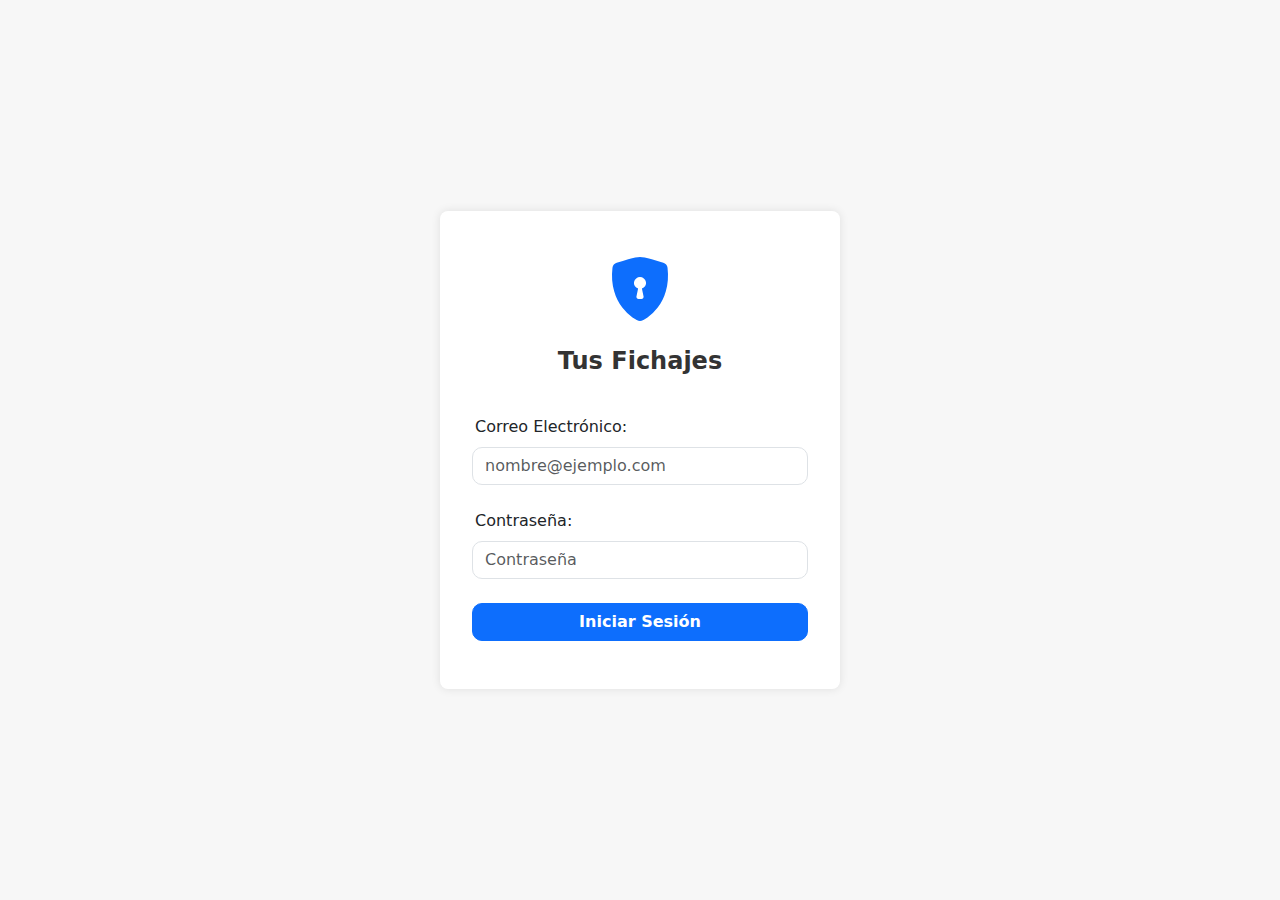
<file: index.html>
<!DOCTYPE html>
<html lang="es">
<head>
    <meta charset="UTF-8">
    <meta name="viewport" content="width=device-width, initial-scale=1.0">
    <title>Login</title>
    
    <!-- Bootstrap CSS -->
    <link href="https://cdn.jsdelivr.net/npm/bootstrap@5.3.0-alpha1/dist/css/bootstrap.min.css" rel="stylesheet">
    
    <!-- Bootstrap Iconos -->
    <link href="https://cdn.jsdelivr.net/npm/bootstrap-icons/font/bootstrap-icons.css" rel="stylesheet">

    <!-- Estilos propios -->
    <link rel="stylesheet" href="css/login.css">
</head>
<body>
    <!-- Contenedor -->
    <div class="login-container">
        <div class="icon-container">
            <i class="bi bi-shield-lock-fill"></i>
        </div>

        <!-- Titulo -->
        <h1>Tus Fichajes</h1>

        <!-- Mensaje de error o éxito -->
        <div id="message" class="alert d-none"></div>

        <!-- Formulario -->
        <form id="loginForm">
            <div class="mb-4">
                <label for="email" class="form-label">Correo Electrónico:</label>
                <input type="email" class="form-control" id="email" placeholder="nombre@ejemplo.com" required>
            </div>

            <div class="mb-4">
                <label for="password" class="form-label">Contraseña:</label>
                <input type="password" class="form-control" id="password" placeholder="Contraseña" required>
            </div>

            <div class="d-grid mb-3">
                <button type="submit" class="btn btn-primary btn-block">Iniciar Sesión</button>
            </div>
        </form>
    </div>

    <!-- Bootstrap JS -->
    <script src="https://cdn.jsdelivr.net/npm/bootstrap@5.3.0-alpha1/dist/js/bootstrap.bundle.min.js"></script>
    
    <!-- jQuery -->
    <script src="https://code.jquery.com/jquery-3.6.0.min.js"></script>

    <!-- Script personalizado -->
    <script src="js/login.js"></script>
</body>
</html>
</file>
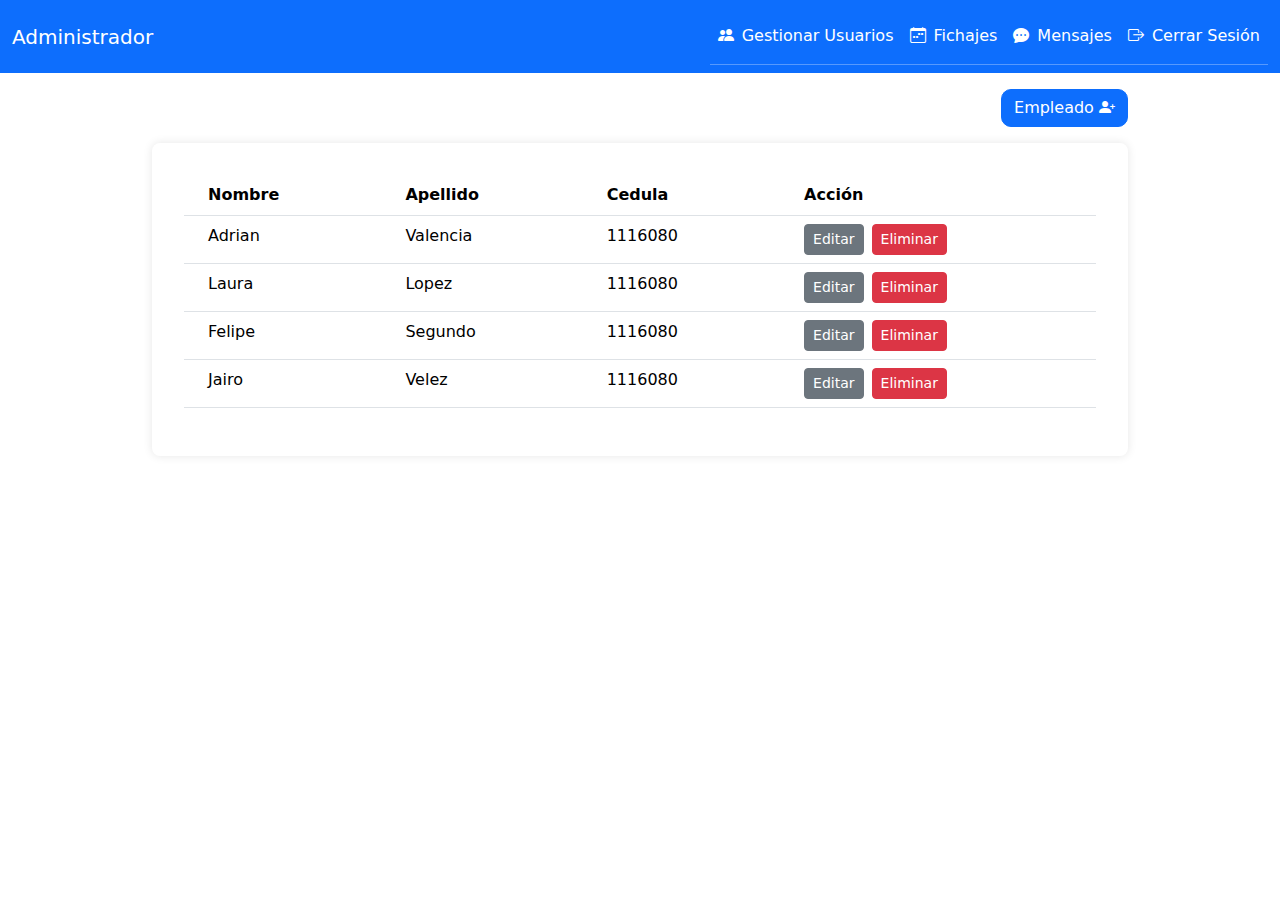
<file: admin/index.html>
<!DOCTYPE html>
<html lang="es">
<head>
    <meta charset="UTF-8">
    <meta name="viewport" content="width=device-width, initial-scale=1.0">
    <title>Administrar Usuarios</title>
    
    <!-- Bootstrap CSS -->
    <link href="https://cdn.jsdelivr.net/npm/bootstrap@5.3.0-alpha1/dist/css/bootstrap.min.css" rel="stylesheet">
    
    <!-- Bootstrap Icons -->
    <link href="https://cdn.jsdelivr.net/npm/bootstrap-icons/font/bootstrap-icons.css" rel="stylesheet">

    <!-- Estilos propios -->
    <link rel="stylesheet" href="../css/stye.css">

</head>
<body>

    <!-- Menú de navegación -->
    <nav class="navbar navbar-expand-lg navbar-dark bg-primary">
        <div class="container-fluid">
            <a class="navbar-brand" href="#">Administrador</a>
            <button class="navbar-toggler" type="button" data-bs-toggle="collapse" data-bs-target="#navbarNav" aria-controls="navbarNav" aria-expanded="false" aria-label="Toggle navigation">
                <span class="navbar-toggler-icon"></span>
            </button>
            <div class="collapse navbar-collapse" id="navbarNav">
                <ul class="navbar-nav ms-auto">
                    <li class="nav-item">
                        <a class="nav-link" href="index.html">
                            <i class="bi bi-people-fill"></i> Gestionar Usuarios
                        </a>
                    </li>
                    <li class="nav-item">
                        <a class="nav-link" href="tablafichajes.html">
                            <i class="bi bi-calendar-week"></i> Fichajes
                        </a>
                    </li>
                    <li class="nav-item">
                        <a class="nav-link" href="../mensajes.html">
                            <i class="bi bi-chat-dots-fill"></i> Mensajes
                        </a>
                    </li>
                    <li class="nav-item">
                        <a class="nav-link" href="#">
                            <i class="bi bi-box-arrow-right"></i> Cerrar Sesión
                        </a>
                    </li>
                </ul>
            </div>
        </div>
    </nav>

    <!-- Contenedor principal -->
    <div class="container">
        <!-- Botón Crear Empleado -->
        <div class="mt-3 mb-3 text-end">
            <button type="button" class="btn btn-primary btn-custom" data-bs-toggle="modal" data-bs-target="#crearUsuarioModal">
                Empleado <i class="bi bi-person-plus-fill"></i> 
            </button>
        </div>

        <!-- Tabla de Empleados -->
        <div class="table-container">
            <div class="table-responsive">
                <table class="table table-hover">
                    <thead>
                        <tr>
                            <th>Nombre</th>
                            <th>Apellido</th>
                            <th>Cedula</th>
                            <th>Acción</th>
                        </tr>
                    </thead>
                    <tbody>
                        <!-- Ejemplo de empleados -->
                        <tr>
                            <td>Adrian</td>
                            <td>Valencia</td>
                            <td>1116080</td>
                            <td>
                                <div class="d-flex gap-2">
                                    <button class="btn btn-secondary btn-sm" data-bs-toggle="modal" data-bs-target="#editarUsuarioModal">Editar</button>
                                    <button class="btn btn-danger btn-sm">Eliminar</button>
                                </div>
                            </td>
                        </tr>
                        <tr>
                            <td>Laura</td>
                            <td>Lopez</td>
                            <td>1116080</td>
                            <td>
                                <div class="d-flex gap-2">
                                    <button class="btn btn-secondary btn-sm" data-bs-toggle="modal" data-bs-target="#editarUsuarioModal">Editar</button>
                                    <button class="btn btn-danger btn-sm">Eliminar</button>
                                </div>
                            </td>
                        </tr>
                        <tr>
                            <td>Felipe</td>
                            <td>Segundo</td>
                            <td>1116080</td>
                            <td>
                                <div class="d-flex gap-2">
                                    <button class="btn btn-secondary btn-sm" data-bs-toggle="modal" data-bs-target="#editarUsuarioModal">Editar</button>
                                    <button class="btn btn-danger btn-sm">Eliminar</button>
                                </div>
                            </td>
                        </tr>
                        <tr>
                            <td>Jairo</td>
                            <td>Velez</td>
                            <td>1116080</td>
                            <td>
                                <div class="d-flex gap-2">
                                    <button class="btn btn-secondary btn-sm" data-bs-toggle="modal" data-bs-target="#editarUsuarioModal">Editar</button>
                                    <button class="btn btn-danger btn-sm">Eliminar</button>
                                </div>
                            </td>
                        </tr>
                    </tbody>
                </table>
            </div>
        </div>
    </div>

    <!-- Modal para Crear Usuario -->
    <div class="modal fade" id="crearUsuarioModal" tabindex="-1" aria-labelledby="crearUsuarioModalLabel" aria-hidden="true">
        <div class="modal-dialog">
            <div class="modal-content">
                <div class="modal-header">
                    <h5 class="modal-title" id="crearUsuarioModalLabel">Crear Empleado</h5>
                    <button type="button" class="btn-close" data-bs-dismiss="modal" aria-label="Close"></button>
                </div>
                <div class="modal-body">
                    <form>
                        <div class="mb-3">
                            <label for="nombre" class="form-label">Nombre</label>
                            <input type="text" class="form-control" id="nombre" required>
                        </div>
                        <div class="mb-3">
                            <label for="apellido" class="form-label">Apellido</label>
                            <input type="text" class="form-control" id="apellido" required>
                        </div>
                        <div class="mb-3">
                            <label for="correo" class="form-label">Cedula</label>
                            <input type="email" class="form-control" id="correo" required>
                        </div>
                        <div class="mb-3">
                            <label for="correo" class="form-label">Correo Electrónico</label>
                            <input type="email" class="form-control" id="correo" required>
                        </div>
                        <div class="mb-3">
                            <label for="correo" class="form-label">Teléfono</label>
                            <input type="email" class="form-control" id="correo" required>
                        </div>
                        <button type="submit" class="btn btn-primary btn-block w-100">Crear</button>
                    </form>
                </div>
            </div>
        </div>
    </div>

    <!-- Modal para Editar Usuario -->
    <div class="modal fade" id="editarUsuarioModal" tabindex="-1" aria-labelledby="editarUsuarioModalLabel" aria-hidden="true">
        <div class="modal-dialog">
            <div class="modal-content">
                <div class="modal-header">
                    <h5 class="modal-title" id="editarUsuarioModalLabel">Editar Empleado</h5>
                    <button type="button" class="btn-close" data-bs-dismiss="modal" aria-label="Close"></button>
                </div>
                <div class="modal-body">
                    <form>
                        <div class="mb-3">
                            <label for="editNombre" class="form-label">Nombre</label>
                            <input type="text" class="form-control" id="editNombre" required>
                        </div>
                        <div class="mb-3">
                            <label for="editApellido" class="form-label">Apellido</label>
                            <input type="text" class="form-control" id="editApellido" required>
                        </div>
                        <div class="mb-3">
                            <label for="editCedula" class="form-label">Cedula</label>
                            <input type="number" class="form-control" id="editCedula" required>
                        </div>
                        <div class="mb-3">
                            <label for="editCedula" class="form-label">Correo Electrónico</label>
                            <input type="number" class="form-control" id="editCedula" required>
                        </div>
                        
                        <div class="mb-3">
                            <label for="editCedula" class="form-label">Teléfono</label>
                            <input type="number" class="form-control" id="editCedula" required>
                        </div>
                        <button type="submit" class="btn btn-warning btn-block w-100">Guardar Cambios</button>
                    </form>
                </div>
            </div>
        </div>
    </div>

    <!-- Bootstrap JS -->
    <script src="https://cdn.jsdelivr.net/npm/bootstrap@5.3.0-alpha1/dist/js/bootstrap.bundle.min.js"></script>
</body>
</html>
</file>
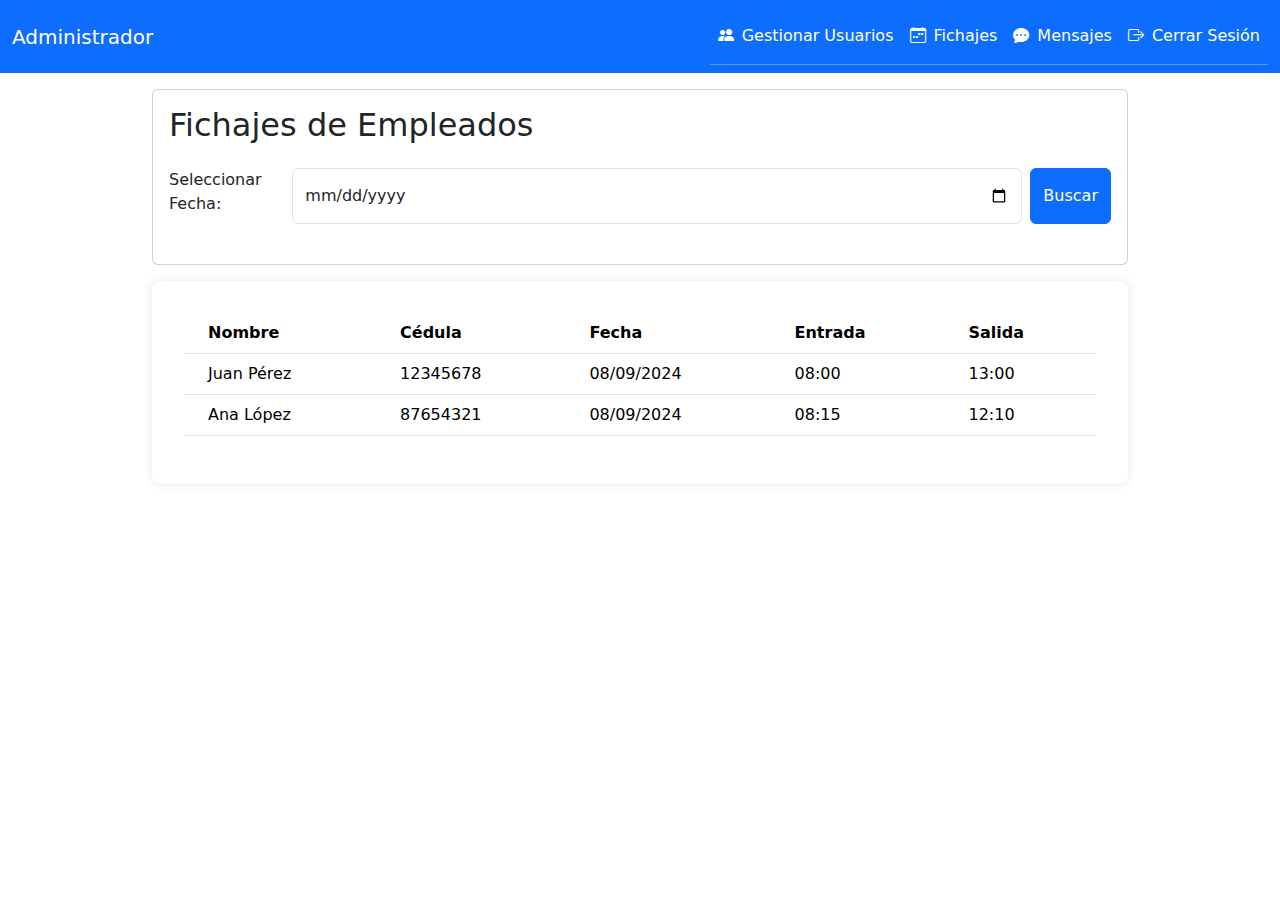
<file: admin/tablafichajes.html>
<!DOCTYPE html>
<html lang="es">
<head>
    <meta charset="UTF-8">
    <meta name="viewport" content="width=device-width, initial-scale=1.0">
    <title>Fichajes</title>
    
    <!-- Bootstrap CSS -->
    <link href="https://cdn.jsdelivr.net/npm/bootstrap@5.3.0-alpha1/dist/css/bootstrap.min.css" rel="stylesheet">
    
    <!-- Bootstrap Icons -->
    <link href="https://cdn.jsdelivr.net/npm/bootstrap-icons/font/bootstrap-icons.css" rel="stylesheet">

    <!-- Estilos propios -->
    <link rel="stylesheet" href="../css/stye.css">

</head>
<body>

    <!-- Menú de navegación -->
    <nav class="navbar navbar-expand-lg navbar-dark bg-primary">
        <div class="container-fluid">
            <a class="navbar-brand" href="#">Administrador</a>
            <button class="navbar-toggler" type="button" data-bs-toggle="collapse" data-bs-target="#navbarNav" aria-controls="navbarNav" aria-expanded="false" aria-label="Toggle navigation">
                <span class="navbar-toggler-icon"></span>
            </button>
            <div class="collapse navbar-collapse" id="navbarNav">
                <ul class="navbar-nav ms-auto">
                    <li class="nav-item">
                        <a class="nav-link" href="index.html">
                            <i class="bi bi-people-fill"></i> Gestionar Usuarios
                        </a>
                    </li>
                    <li class="nav-item">
                        <a class="nav-link" href="tablafichajes.html">
                            <i class="bi bi-calendar-week"></i> Fichajes
                        </a>
                    </li>
                    <li class="nav-item">
                        <a class="nav-link" href="../mensajes.html">
                            <i class="bi bi-chat-dots-fill"></i> Mensajes
                        </a>
                    </li>
                    <li class="nav-item">
                        <a class="nav-link" href="#">
                            <i class="bi bi-box-arrow-right"></i> Cerrar Sesión
                        </a>
                    </li>
                </ul>
            </div>
        </div>
    </nav>

    <!-- Contenedor principal -->
    <div class="container mt-3">
        
        <div class="card mb-3">
            <div class="card-body">
                <h2 class="mb-4">Fichajes de Empleados</h2>

                <!-- Formulario de fecha -->
                <form class="form-inline">
                    <label for="fecha" class="form-label">Seleccionar Fecha:</label>
                    <input type="date" id="fecha" name="fecha" class="form-control">
                    <button type="submit" class="btn btn-primary">Buscar</button>
                </form>
            </div>
        </div>

        <!-- Tabla responsive -->
        <div class="table-container">
            <div class="table-responsive">
            <table class="table table-hover">
                <thead>
                    <tr>
                        <th>Nombre</th>
                        <th>Cédula</th>
                        <th>Fecha</th>
                        <th>Entrada</th>
                        <th>Salida</th>
                    </tr>
                </thead>
                <tbody>
                    <tr>
                        <td>Juan Pérez</td>
                        <td>12345678</td>
                        <td>08/09/2024</td>
                        <td>08:00</td>
                        <td>13:00</td>
                    </tr>
                    <tr>
                        <td>Ana López</td>
                        <td>87654321</td>
                        <td>08/09/2024</td>
                        <td>08:15</td>
                        <td>12:10</td>
                    </tr>
                </tbody>
            </table>
            </div>
        </div>
    </div>


    <!-- Bootstrap JS -->
    <script src="https://cdn.jsdelivr.net/npm/bootstrap@5.3.0-alpha1/dist/js/bootstrap.bundle.min.js"></script>
</body>
</html>
</file>
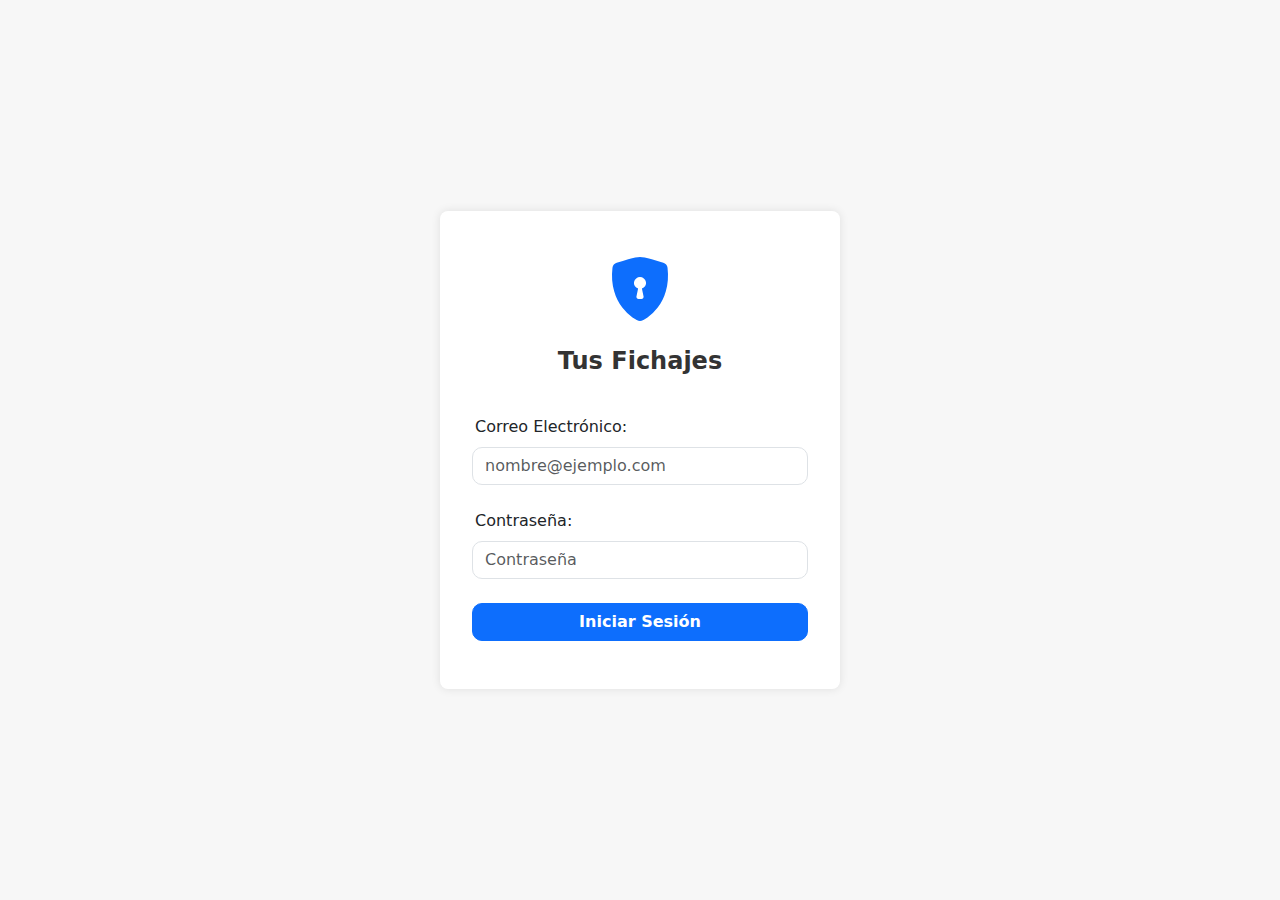
<file: empleado/horas.html>
<!DOCTYPE html>
<html lang="es">
<head>
    <meta charset="UTF-8">
    <meta name="viewport" content="width=device-width, initial-scale=1.0">
    <title>Horas</title>
    
    <!-- Bootstrap CSS -->
    <link href="https://cdn.jsdelivr.net/npm/bootstrap@5.3.0-alpha1/dist/css/bootstrap.min.css" rel="stylesheet">
    
    <!-- Bootstrap Icons -->
    <link href="https://cdn.jsdelivr.net/npm/bootstrap-icons/font/bootstrap-icons.css" rel="stylesheet">

    <!-- Estilos propios -->
    <link rel="stylesheet" href="../css/stye.css">

</head>
<body>

    <!-- Menú de navegación -->
    <nav class="navbar navbar-expand-lg navbar-dark bg-primary">
        <div class="container-fluid">
            <a class="navbar-brand" href="#">Empleado</a>
            <button class="navbar-toggler" type="button" data-bs-toggle="collapse" data-bs-target="#navbarNav" aria-controls="navbarNav" aria-expanded="false" aria-label="Toggle navigation">
                <span class="navbar-toggler-icon"></span>
            </button>
            <div class="collapse navbar-collapse" id="navbarNav">
                <ul class="navbar-nav ms-auto">
                    <li class="nav-item">
                        <a class="nav-link" href="index.html">
                            <i class="bi bi-box-arrow-in-up"></i> Fichar
                        </a>
                    </li>
                    <li class="nav-item">
                        <a class="nav-link" href="horas.html">
                            <i class="bi bi-calendar-week"></i> Horas
                        </a>
                    </li>
                    <li class="nav-item">
                        <a class="nav-link" href="perfil.html">
                            <i class="bi bi-person-square"></i> Mi perfil
                        </a>
                    </li>
                    <li class="nav-item">
                        <a class="nav-link" href="../mensajes.html">
                            <i class="bi bi-chat-dots-fill"></i> mensajes
                        </a>
                    </li>
                    <li class="nav-item">
                        <a class="nav-link" href="#">
                            <i class="bi bi-box-arrow-right"></i> Cerrar Sesión
                        </a>
                    </li>
                </ul>
            </div>
        </div>
    </nav>

    <!-- Contenedor principal -->
    <div class="container mt-3">
        <!-- Resumen del mes -->
        <div class="card mb-3">
            <div class="card-body">
                <h2 class="mb-3">Recuento de Horas Trabajadas</h2>
                <p><b>Mes:</b> <span id="mes-actual"></span></p>
                <p><b>Total de Horas:</b> <span id="total-horas">0</span></p>
            </div>
        </div>

        <!-- Tabla responsive -->
        <div class="table-container">
            <div class="table-responsive">
                <table class="table table-hover">
                    <thead>
                        <tr>
                            <th>Fecha</th>
                            <th>Hora Entrada</th>
                            <th>Hora Salida</th>
                            <th>Horas Trabajadas</th>
                        </tr>
                    </thead>
                    <tbody>
                    </tbody>
                </table>
            </div>
        </div>
    </div>

    <!-- Bootstrap JS -->
    <script src="https://cdn.jsdelivr.net/npm/bootstrap@5.3.0-alpha1/dist/js/bootstrap.bundle.min.js"></script>
    
    <!-- jQuery -->
    <script src="https://code.jquery.com/jquery-3.6.0.min.js"></script>
    
    <!-- Script personalizado -->
    <script src="../js/empleado/horas.js"></script>
    <script src="../js/cerrarsesion.js"></script>
</body>
</html>
</file>
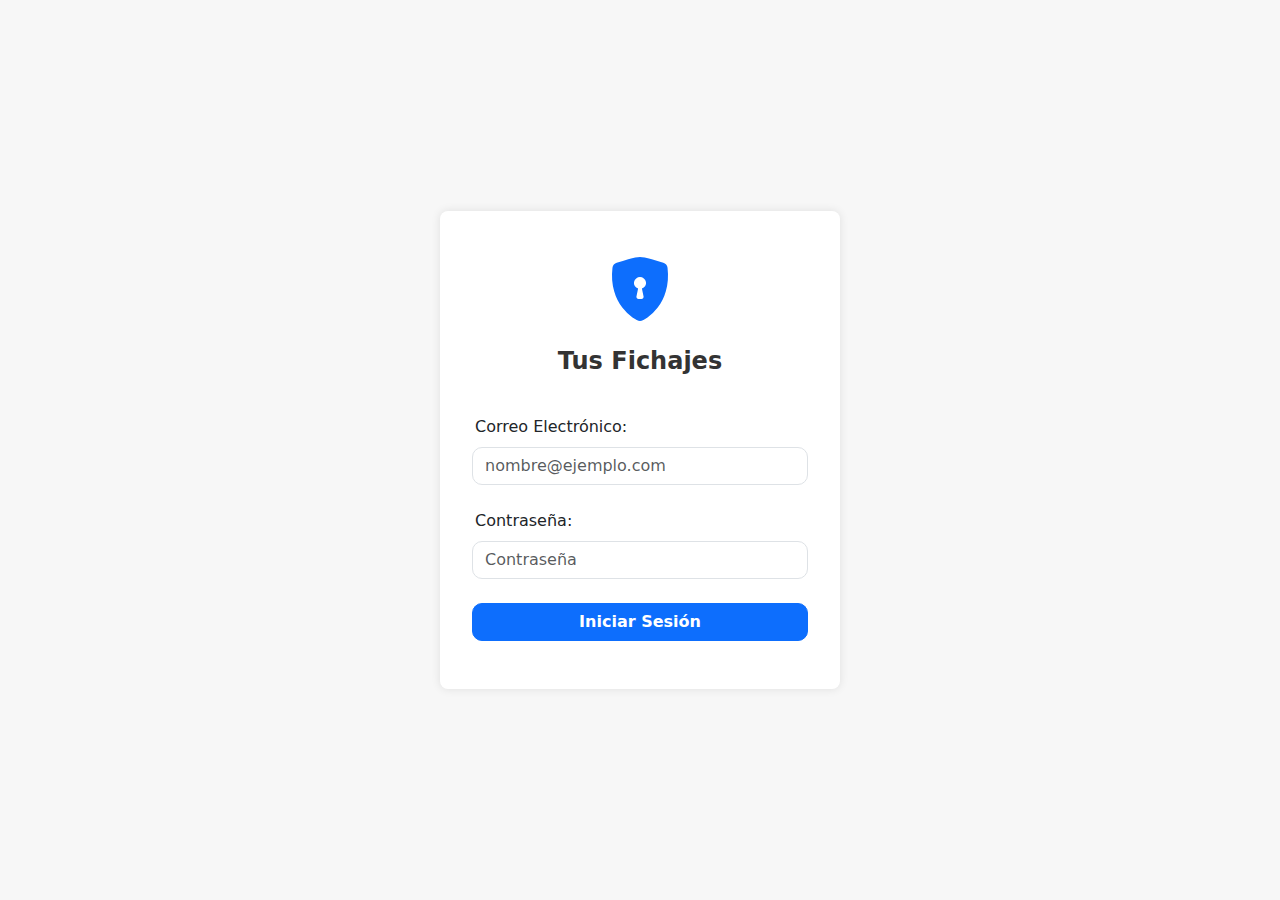
<file: empleado/perfil.html>
<!DOCTYPE html>
<html lang="es">
<head>
    <meta charset="UTF-8">
    <meta name="viewport" content="width=device-width, initial-scale=1.0">
    <title>Mi Perfil</title>
    
    <!-- Bootstrap CSS -->
    <link href="https://cdn.jsdelivr.net/npm/bootstrap@5.3.0-alpha1/dist/css/bootstrap.min.css" rel="stylesheet">
    
    <!-- Bootstrap Icons -->
    <link href="https://cdn.jsdelivr.net/npm/bootstrap-icons/font/bootstrap-icons.css" rel="stylesheet">

    <!-- Estilos propios -->
    <link rel="stylesheet" href="../css/stye.css">

</head>
<body>

    <!-- Menú de navegación -->
    <nav class="navbar navbar-expand-lg navbar-dark bg-primary">
        <div class="container-fluid">
            <a class="navbar-brand" href="#">Empleado</a>
            <button class="navbar-toggler" type="button" data-bs-toggle="collapse" data-bs-target="#navbarNav" aria-controls="navbarNav" aria-expanded="false" aria-label="Toggle navigation">
                <span class="navbar-toggler-icon"></span>
            </button>
            <div class="collapse navbar-collapse" id="navbarNav">
                <ul class="navbar-nav ms-auto">
                    <li class="nav-item">
                        <a class="nav-link" href="index.html">
                            <i class="bi bi-box-arrow-in-up"></i> Fichar
                        </a>
                    </li>
                    <li class="nav-item">
                        <a class="nav-link" href="horas.html">
                            <i class="bi bi-calendar-week"></i> Horas
                        </a>
                    </li>
                    <li class="nav-item">
                        <a class="nav-link" href="perfil.html">
                            <i class="bi bi-person-square"></i> Mi perfil
                        </a>
                    </li>
                    <li class="nav-item">
                        <a class="nav-link" href="../mensajes.html">
                            <i class="bi bi-chat-dots-fill"></i> mensajes
                        </a>
                    </li>
                    <li class="nav-item">
                        <a class="nav-link" href="#">
                            <i class="bi bi-box-arrow-right"></i> Cerrar Sesión
                        </a>
                    </li>
                </ul>
            </div>
        </div>
    </nav>

    <!-- Contenedor principal -->
    <div class="container mt-3">
        <div class="card p-3">
            <!-- Información del perfil -->
            <div class="card-body">
                <h2 class="card-title mb-4 text-center"><i class="bi bi-person-square"></i> Mi Perfil</h2>
        
                <!-- Card para cada sección de información del perfil -->
                <div class="card mb-3">
                    <div class="card-body">
                        <p class="mb-0"><b>Nombre:</b> Juan Pérez</p>
                    </div>
                </div>
        
                <div class="card mb-3">
                    <div class="card-body">
                        <p class="mb-0"><b>Apellido:</b> Pérez</p>
                    </div>
                </div>
        
                <div class="card mb-3">
                    <div class="card-body">
                        <p class="mb-0"><b>Correo:</b> juanpe@gmail.com</p>
                    </div>
                </div>
        
                <div class="card mb-3">
                    <div class="card-body">
                        <p class="mb-0"><b>Teléfono:</b> +12345678</p>
                    </div>
                </div>
        
                <div class="card mb-3">
                    <div class="card-body">
                        <p class="mb-0"><b>Cédula:</b> 12345678</p>
                    </div>
                </div>
        
                <!-- Botón de editar perfil -->
                <div class="text-center">
                    <button class="btn btn-primary mt-3" data-bs-toggle="modal" data-bs-target="#editProfileModal">
                        <i class="bi bi-pencil-fill"></i> Editar
                    </button>
                </div>
            </div>
        </div>        
    </div>

    <!-- Modal para editar perfil -->
    <div class="modal fade" id="editProfileModal" tabindex="-1" aria-labelledby="editProfileModalLabel" aria-hidden="true">
        <div class="modal-dialog">
            <div class="modal-content">
                <div class="modal-header">
                    <h5 class="modal-title" id="editProfileModalLabel">Editar Perfil</h5>
                    <button type="button" class="btn-close" data-bs-dismiss="modal" aria-label="Close"></button>
                </div>
                <div class="modal-body">
                    <form>
                        <div class="mb-3">
                            <label for="nombre" class="form-label">Nombre</label>
                            <input type="text" class="form-control" id="nombre" value="Juan">
                        </div>
                        <div class="mb-3">
                            <label for="apellido" class="form-label">Apellido</label>
                            <input type="text" class="form-control" id="apellido" value="Pérez">
                        </div>
                        <div class="mb-3">
                            <label for="correo" class="form-label">Correo Electrónico</label>
                            <input type="email" class="form-control" id="correo" value="juan.perez@example.com">
                        </div>
                        <div class="mb-3">
                            <label for="telefono" class="form-label">Teléfono</label>
                            <input type="tel" class="form-control" id="telefono" value="+123456789">
                        </div>
                        <div class="mb-3">
                            <label for="cedula" class="form-label">Cédula</label>
                            <input type="text" class="form-control" id="cedula" value="12345678">
                        </div>
                    </form>
                </div>
                <div class="modal-footer">
                    <button type="button" class="btn btn-primary">Guardar Cambios</button>
                </div>
            </div>
        </div>
    </div>


    <!-- Bootstrap JS -->
    <script src="https://cdn.jsdelivr.net/npm/bootstrap@5.3.0-alpha1/dist/js/bootstrap.bundle.min.js"></script>
    
    <!-- jQuery -->
    <script src="https://code.jquery.com/jquery-3.6.0.min.js"></script>
    
    <!-- Script personalizado -->
    <script src="../js/empleado/perfil.js"></script>
    <script src="../js/cerrarsesion.js"></script>
</body>
</html>
</file>
<file: css/login.css>
body {
    height: 100vh;
    display: flex;
    justify-content: center;
    align-items: center;
    background-color: #f7f7f7;
}

.login-container {
    background-color: white;
    padding: 2rem;
    border-radius: 8px;
    box-shadow: 0 0 10px rgba(0, 0, 0, 0.1);
    width: 100%;
    max-width: 400px;
}

.login-container .form-control {
    border-radius: 10px;
}

.login-container label {
    font-weight: 500;
    padding-left: 3px;
}

.login-container .btn {
    border-radius: 10px;
    font-weight: 600;
}

.login-container .icon-container {
    font-size: 4rem;
    color: #0d6efd;
    text-align: center;
}

.login-container h1 {
    text-align: center;
    font-size: 1.5rem;
    margin-top: 0.5rem;
    margin-bottom: 2.5rem;
    color: #333;
    font-weight: 600;
}

@media (max-width: 768px) {
    .login-container {
        padding: 1.5rem;
    }
}
</file>
<file: css/stye.css>
body {
    background-color: #ffffff;
}

.navbar-nav .nav-link {
    display: flex;
    align-items: center;
    padding: 1rem;
    border-bottom: 1px solid rgba(255, 255, 255, 0.3); /* Línea divisoria entre los botones */
    color: white;
}

.navbar-nav .nav-link i {
    margin-right: 0.5rem;
}

.container {
    max-width: 1000px;
    margin: auto;
}

.form-inline {
    display: flex;
    justify-content: flex-start;
    margin-bottom: 1.5rem;
    gap: 0.5rem;
}

.table-container {
    background-color: white;
    padding: 2rem;
    border-radius: 8px;
    box-shadow: 0 0 10px rgba(0, 0, 0, 0.1);
}

table td, table th {
    padding-left: 24px !important;
    padding-right: 24px !important;
}

.modal .form-control {
    border-radius: 10px;
}

.modal .btn {
    border-radius: 10px;
}

.btn-custom {
    border-radius: 10px;
}

/* Cambios para cuando esté en vista móvil */
@media (max-width: 768px) {
    .navbar-nav {
        width: 100%;
    }
}

/* Hover effect para resaltar botones en todas las pantallas */
.navbar-nav .nav-link:hover {
    background-color: rgba(255, 255, 255, 0.2);
}
</file>
